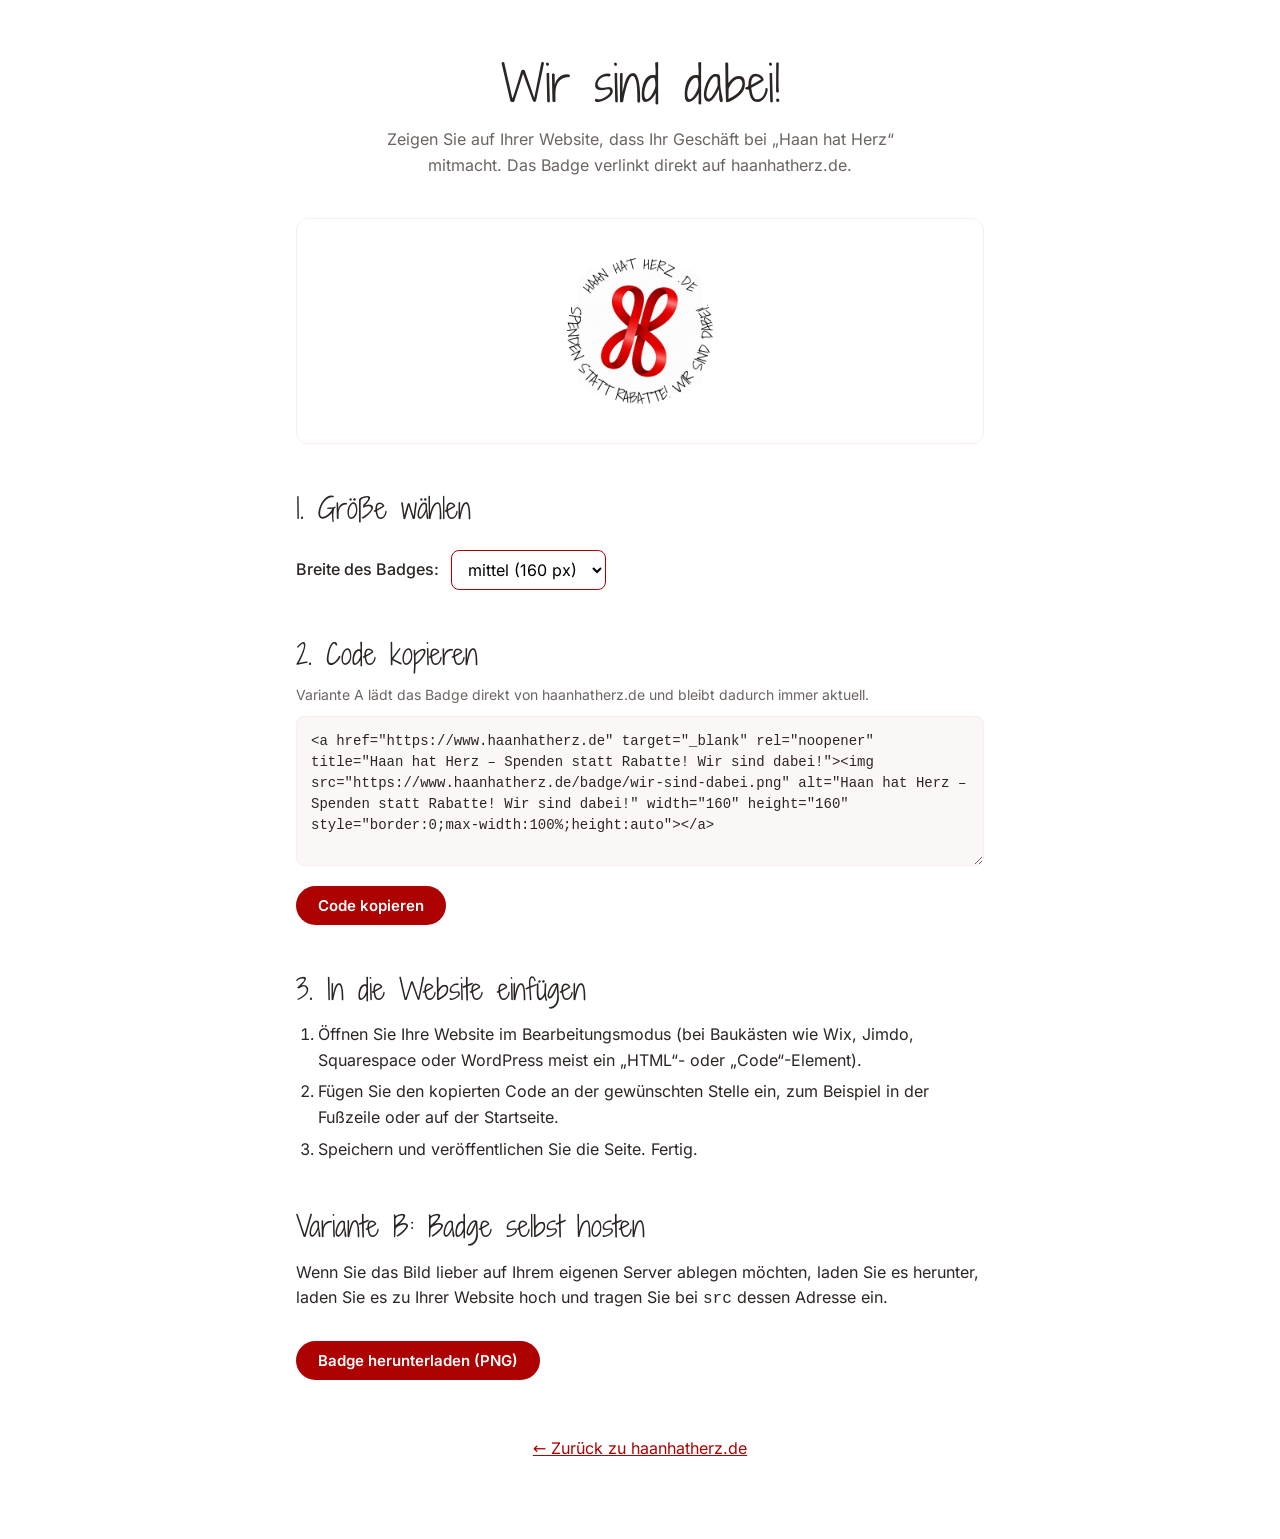
<file: public/badge/index.html>
<!doctype html>
<html lang="de">
<head>
  <meta charset="UTF-8" />
  <meta name="viewport" content="width=device-width, initial-scale=1.0" />
  <title>Badge für Händler – Haan hat Herz</title>
  <meta name="robots" content="noindex" />
  <style>
    @font-face { font-family: 'Shadows Into Light Two'; font-style: normal; font-weight: 400; font-display: swap; src: url('fonts/ShadowsIntoLightTwo-Regular.woff2') format('woff2'); }
    @font-face { font-family: 'Inter'; font-style: normal; font-weight: 400 600; font-display: swap; src: url('fonts/Inter-Variable.woff2') format('woff2'); }

    :root {
      --red: #e20201;
      --red-line: #ae0101;
      --red-tint: #fdecec;
      --text: #2b2624;
      --text-muted: #6b6461;
      --white: #ffffff;
      --sans: 'Inter', system-ui, 'Segoe UI', Roboto, sans-serif;
      --heading: 'Shadows Into Light Two', cursive;
    }

    * { box-sizing: border-box; }

    body {
      margin: 0;
      font: 16px/1.6 var(--sans);
      color: var(--text);
      background: var(--white);
    }

    main {
      max-width: 720px;
      margin: 0 auto;
      padding: 56px 16px 80px;
    }

    h1 {
      font: 400 clamp(34px, 6vw, 48px)/1.15 var(--heading);
      margin: 0 0 16px;
      text-align: center;
    }

    h2 {
      font: 400 28px/1.2 var(--heading);
      margin: 48px 0 12px;
    }

    .lead {
      text-align: center;
      color: var(--text-muted);
      margin: 0 auto 40px;
      max-width: 52ch;
    }

    .preview {
      display: flex;
      justify-content: center;
      padding: 32px 16px;
      border: 1px solid var(--red-tint);
      border-radius: 12px;
    }

    .controls {
      display: flex;
      flex-wrap: wrap;
      align-items: center;
      gap: 12px;
      margin: 24px 0 12px;
    }

    label { font-weight: 500; }

    select {
      font: inherit;
      padding: 8px 12px;
      border: 1px solid var(--red-line);
      border-radius: 8px;
      background: var(--white);
    }

    textarea {
      width: 100%;
      min-height: 150px;
      padding: 14px;
      font: 14px/1.5 ui-monospace, SFMono-Regular, Menlo, Consolas, monospace;
      border: 1px solid var(--red-tint);
      border-radius: 8px;
      background: #faf7f6;
      color: var(--text);
      resize: vertical;
    }

    button, .button {
      display: inline-block;
      margin-top: 12px;
      padding: 10px 22px;
      font: 600 15px var(--sans);
      color: var(--white);
      background: var(--red-line);
      border: 0;
      border-radius: 999px;
      text-decoration: none;
      cursor: pointer;
    }

    button:hover, .button:hover { background: var(--red); }

    .hint { color: var(--text-muted); font-size: 14px; margin: 8px 0 0; }

    ol { padding-left: 22px; }
    li { margin-bottom: 6px; }

    .back { display: block; text-align: center; margin-top: 56px; color: var(--red-line); }
  </style>
</head>
<body>
<main>
  <h1>Wir sind dabei!</h1>
  <p class="lead">
    Zeigen Sie auf Ihrer Website, dass Ihr Geschäft bei „Haan hat Herz“ mitmacht.
    Das Badge verlinkt direkt auf haanhatherz.de.
  </p>

  <div class="preview">
    <img id="preview" src="wir-sind-dabei.png" width="160" height="160"
         alt="Haan hat Herz – Spenden statt Rabatte! Wir sind dabei!" />
  </div>

  <h2>1. Größe wählen</h2>
  <div class="controls">
    <label for="size">Breite des Badges:</label>
    <select id="size">
      <option value="120">klein (120 px)</option>
      <option value="160" selected>mittel (160 px)</option>
      <option value="200">groß (200 px)</option>
    </select>
  </div>

  <h2>2. Code kopieren</h2>
  <p class="hint" style="margin-bottom:10px">
    Variante A lädt das Badge direkt von haanhatherz.de und bleibt dadurch immer aktuell.
  </p>
  <textarea id="code" readonly spellcheck="false"></textarea>
  <button type="button" id="copy">Code kopieren</button>
  <span class="hint" id="copied" role="status" aria-live="polite"></span>

  <h2>3. In die Website einfügen</h2>
  <ol>
    <li>Öffnen Sie Ihre Website im Bearbeitungsmodus (bei Baukästen wie Wix, Jimdo, Squarespace oder WordPress meist ein „HTML“- oder „Code“-Element).</li>
    <li>Fügen Sie den kopierten Code an der gewünschten Stelle ein, zum Beispiel in der Fußzeile oder auf der Startseite.</li>
    <li>Speichern und veröffentlichen Sie die Seite. Fertig.</li>
  </ol>

  <h2>Variante B: Badge selbst hosten</h2>
  <p>
    Wenn Sie das Bild lieber auf Ihrem eigenen Server ablegen möchten, laden Sie es herunter,
    laden Sie es zu Ihrer Website hoch und tragen Sie bei <code>src</code> dessen Adresse ein.
  </p>
  <a class="button" href="wir-sind-dabei.png" download>Badge herunterladen (PNG)</a>

  <a class="back" href="/">← Zurück zu haanhatherz.de</a>
</main>

<script>
  (function () {
    var size = document.getElementById('size');
    var code = document.getElementById('code');
    var preview = document.getElementById('preview');
    var copied = document.getElementById('copied');
    var TEXT = 'Haan hat Herz – Spenden statt Rabatte! Wir sind dabei!';

    function build() {
      var s = size.value;
      return '<a href="https://www.haanhatherz.de" target="_blank" rel="noopener" title="' + TEXT + '">' +
        '<img src="https://www.haanhatherz.de/badge/wir-sind-dabei.png" alt="' + TEXT + '" ' +
        'width="' + s + '" height="' + s + '" style="border:0;max-width:100%;height:auto"></a>';
    }

    function update() {
      code.value = build();
      preview.width = preview.height = size.value;
      copied.textContent = '';
    }

    size.addEventListener('change', update);
    document.getElementById('copy').addEventListener('click', function () {
      code.select();
      var done = function () { copied.textContent = ' Kopiert!'; };
      if (navigator.clipboard && navigator.clipboard.writeText) {
        navigator.clipboard.writeText(code.value).then(done, function () { document.execCommand('copy'); done(); });
      } else {
        document.execCommand('copy');
        done();
      }
    });
    update();
  })();
</script>
</body>
</html>
</file>
